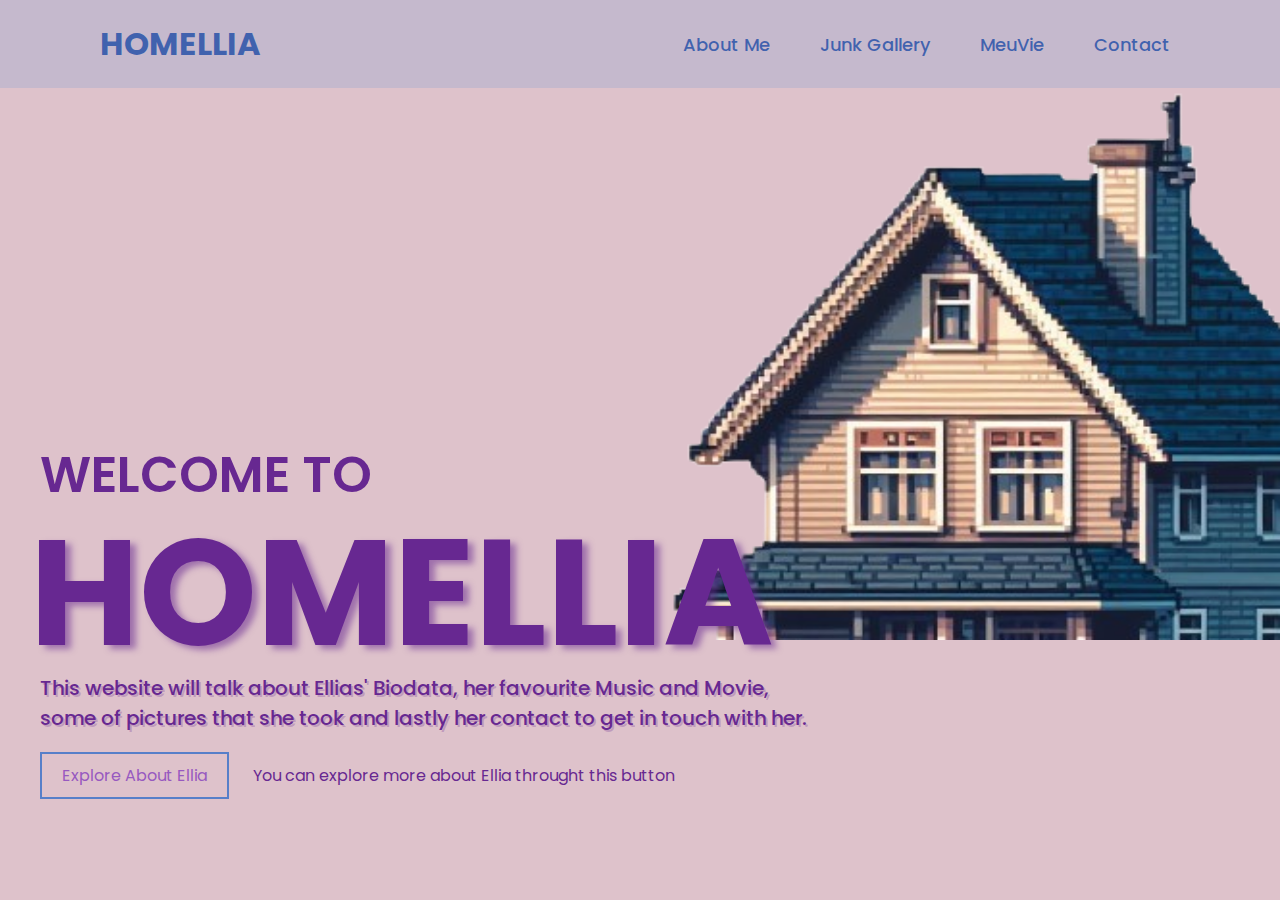
<file: index.html>
<!DOCTYPE html>
    <html lang="en">
        <head>
            <meta charset="UTF-8">
            <meta http-equiv="viewport" content="IE=edge">
            <meta name="viewport" content="width=device-width,initial-scale=1.0">
            <title>HOMELLIA</title>

            <link rel="stylesheet" href="css/style1.css">
        </head>
        <body>
            <header class="header">
                <a href="index.html" class="logo">HOMELLIA</a>

                <nav class="navbar">
                    <ul>
                    <li><a href="AboutMe.html">About Me</a></li>
                    <li><a href="JunkGallery.html">Junk Gallery</a></li>
                    <li><a href="MeuVie.html">MeuVie</a></li>
                    <li><a href="Contact.html">Contact</a></li>
                    </ul>
                </nav>
            </header>

                </div> 
                <br>
                <br><p><img src="images/building1.png" alt="HOMELLIA">
            <div class="text-box">
                <p>WELCOME TO</p>
                <h1>HOMELLIA</h1>
                <h3>This website will talk about Ellias' Biodata, her favourite Music and Movie,
                    <br>some of pictures that she took and lastly her contact to get in touch with her.</h3>

                <div class="row">
                    <div class="col">
                        <a href="AboutMe.html">Explore About Ellia</a>
                        <span>You can explore more about Ellia throught this button</span>
                </div>
            </div>
        </body>
    </html>
</file>
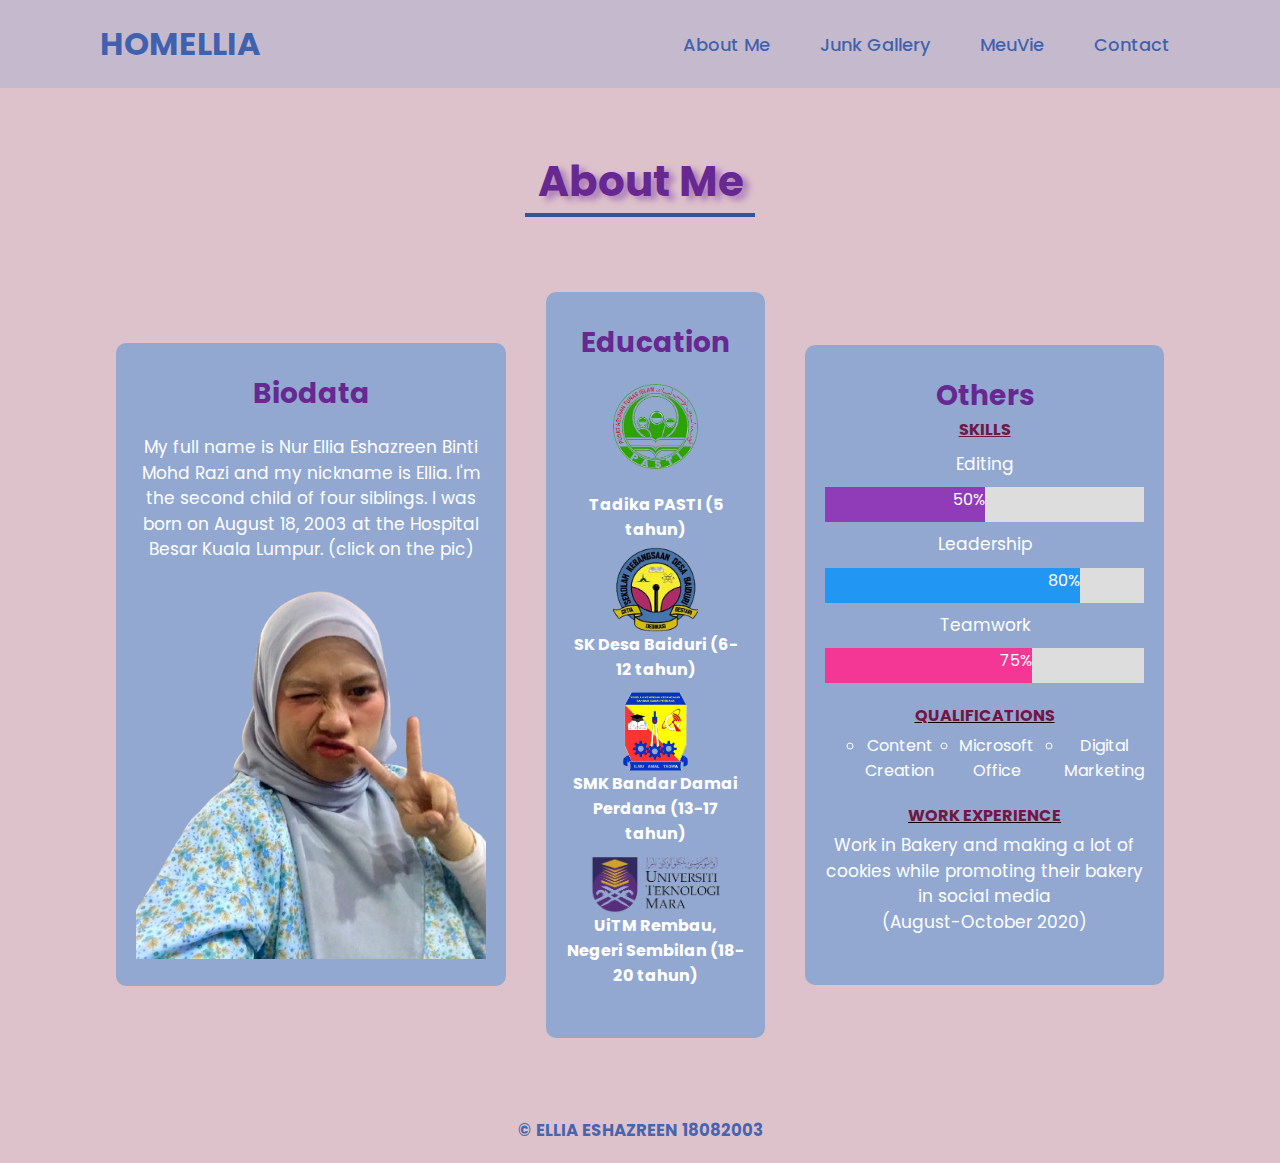
<file: AboutMe.html>
<!DOCTYPE html>
    <html>
        <head>
            <meta charset="UTF-8">
            <meta http-equiv="viewport" content="IE=edge">
            <meta name="viewport" content="width=device-width,initial-scale=1.0">
            <title>HOMELLIA</title>
            <link rel="stylesheet" href="css/style2.css">
        </head>
        <body>
            <header class="header">
                <a href="index.html" class="logo">HOMELLIA</a>

                <nav class="navbar">
                    <ul>
                    <li style="list-style: none;"><a href="AboutMe.html">About Me</a></li>
                    <li style="list-style: none;"><a href="JunkGallery.html">Junk Gallery</a></li>
                    <li style="list-style: none;"><a href="MeuVie.html">MeuVie</a></li>
                    <li style="list-style: none;"><a href="Contact.html">Contact</a></li>
                    </ul>
                </nav>
            </header>
            <div class="section">
                <div class="title">
                    <h1>About Me</h1>
                </div>
                <div class="services">
                    <div class="card">
                        <div class="icon">
                            <i class="fas fa-calendar"></i>
                        </div>
                        <h2>Biodata</h2>
                        <p>My full name is Nur Ellia Eshazreen Binti Mohd Razi and my nickname is Ellia. 
                            I'm the second child of four siblings. I was born on August 18, 2003 at 
                            the Hospital Besar Kuala Lumpur. (click on the pic) </p>
                            <a href="JunkGallery.html"><img src="images/me2.png" alt="Ellia" style=" width: 350px; margin-top: -100px; align-items: center"></a>
                            
                        </div>
                    <div class="card">
                        <div class="icon">
                            <i class="fas fa-wrench"></i>
                        </div>
                        <h2>Education</h2>
                        <p>
                            <img src="images/tadika.png" style="width: 85px;">
                            <h4 style="color: white; margin-top: -15px;">Tadika PASTI (5 tahun)</h4>
                            <img src="images/praschoolandsk.png" style="margin-top: 5px; width: 85px;">
                            <h4 style="color: white">SK Desa Baiduri (6-12 tahun)</h4>
                            <img src="images/smk.png" style="width: 65px; margin-top: 10px;">
                            <h4 style="color: white;">SMK Bandar Damai Perdana (13-17 tahun)</h4>
                            <img src="images/uitm.png" style="margin-top: 10px; width: 130px;">
                            <h4 style="color: white">UiTM Rembau, Negeri Sembilan (18-20 tahun)</h4>
                        </p>
                </div>
                <div class="card">
                    <div class="icon">
                        <i class="fas fa-handshake"></i>
                    </div>
                    <h2>Others</h2>
                    <p>
                    <u><h4 style="color: #721644; margin-top: -50px;">SKILLS</h4></u>
                        <p style="margin-bottom: 10px; margin-top: 10px;">Editing</p>
                            <div class="container">
                            <div class="skills Editing">50%</div>
                        </div>

                        <p style="margin-bottom: 10px; margin-top: 10px;">Leadership</p>
                            <div class="container">
                            <div class="skills Leadership">80%</div>
                        </div>

                        <p style="margin-bottom: 10px; margin-top: 10px;">Teamwork</p>
                            <div class="container">
                            <div class="skills Teamwork">75%</div>
                        </div>
                    
                        <br>
                        <br>
                        <u><h4 style="color: #721644; margin-top: -30px;">QUALIFICATIONS</h4></u>
                            <ul>
                                <li style="list-style: circle; color: white;">Content Creation</li>
                                <li style="list-style: circle; margin-left: 25px; color: white;">Microsoft Office</li>
                                <li style="list-style: circle; margin-left: 30px; color: white;">Digital Marketing</li>
                            </ul>
                            
                    
                        <br>
                        <br>
                        <u><h4 style="color: #721644; margin-top: -30px;">WORK EXPERIENCE</h4></u>
                            <p>Work in Bakery and making a lot of cookies while promoting their bakery in social media
                                <br> (August-October 2020)
                            </p>
                        </div>
                    </p>
            </div>
            <footer>
                <div id="footer-div">
                    <h5>© ELLIA ESHAZREEN 18082003</h5>
                </div>
            </footer>
        </body>
    </html>
</file>
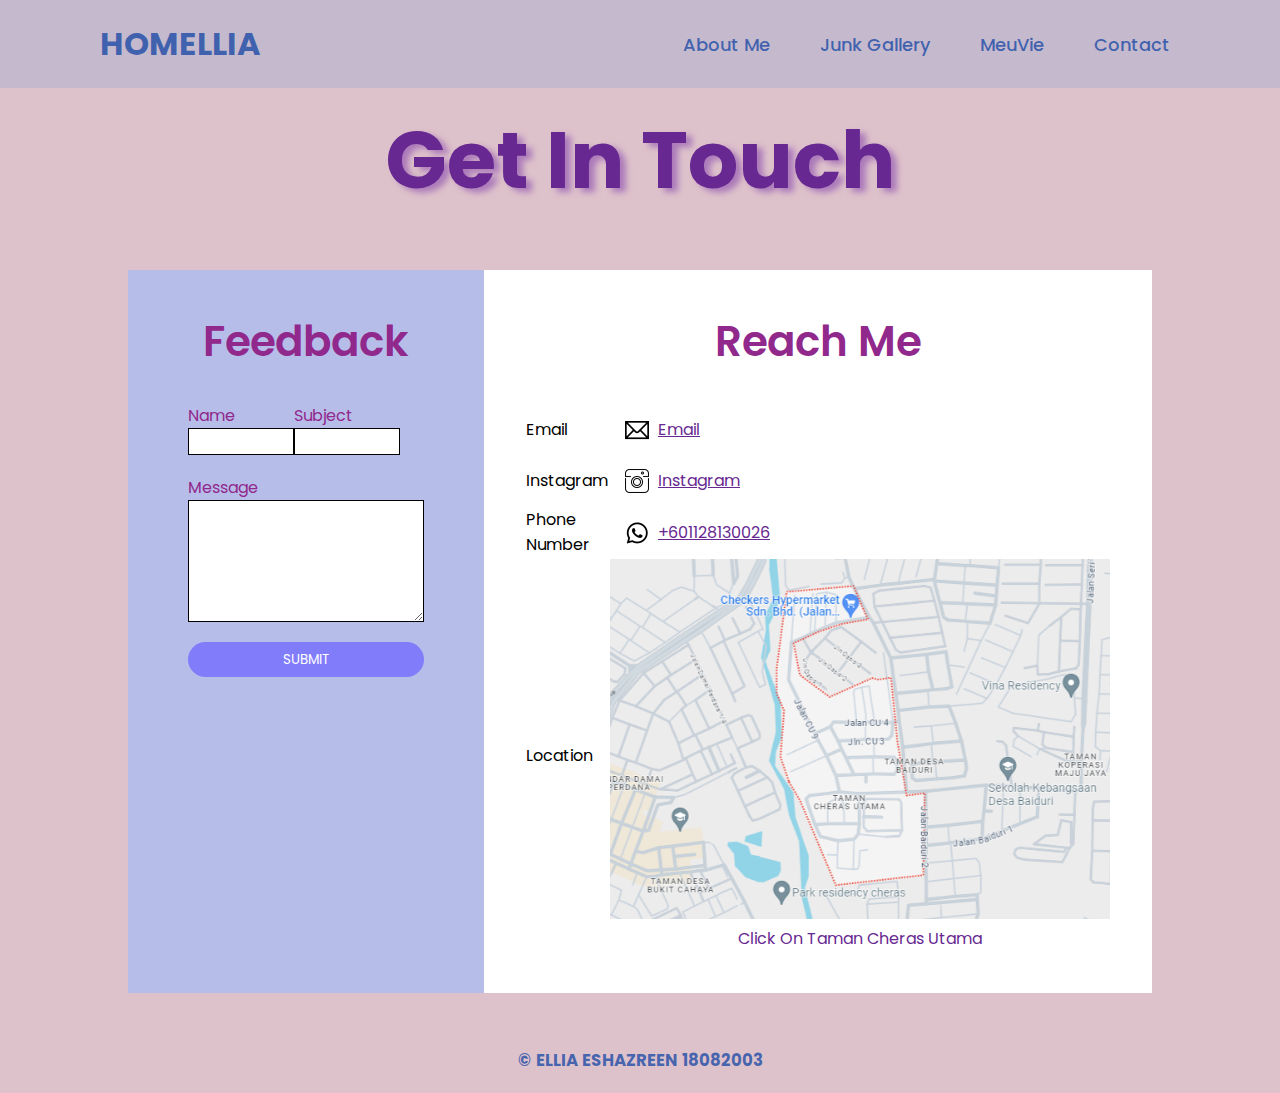
<file: Contact.html>
<html>
    <head>
        <meta charset="UTF-8">
        <meta http-equiv="viewport" content="IE=edge">
        <meta name="viewport" content="width=device-width,initial-scale=1.0">
        <title>HOMELLIA</title>
        <link rel="stylesheet" href="css/style5.css">
    </head>
        <header class="header">
            <a href="index.html" class="logo">HOMELLIA</a>

            <nav class="navbar">
                <ul>
                <li><a href="AboutMe.html">About Me</a></li>
                <li><a href="JunkGallery.html">Junk Gallery</a></li>
                <li><a href="MeuVie.html">MeuVie</a></li>
                <li><a href="Contact.html">Contact</a></li>
                </ul>
            </nav>
        </header>
        <h1 style="margin-top: 100px; text-shadow:  6px 4px 6px #7d39aa88">Get In Touch</h1>
    <body>

        <div id="form-div">
            <div id="contact-box">
                <div id="contact-left">
                    <h3>Feedback</h3>
                        <form name="feedback" method="post" action="mailto:2021877972@student.uitm.edu.my">
                            <div id="input-row">
                                <div id="input-group">
                                    <label>Name</label>
                                    <input type="name">
                                </div>
                                <div id="input-group">
                                    <label>Subject</label>
                                    <input type="subject">
                                </div>
                            </div>	
                                <label>Message</label>
                                <textarea rows="5"></textarea>
                                
                                <button type="submit">SUBMIT</button>
            </form>
            
                </div>
                <div id="contact-right">
                    <h3>Reach Me</h3>
                    
                    <table>
                        <tr>
                            <td>Email</td>
                            <td><a class="email" href="mailto:2021877972@student.uitm.edu.my">Email</a></td>
                        </tr>
                        <tr>
                            <td>Instagram</td>
                            <td><a class="button" href="https://www.instagram.com/ellshazz/">Instagram</a></td>
                        </tr>
                        <tr>
                            <td>Phone Number</td>
                            <td><a class="whatsapp" href="https://wa.link/b2pgqi">+601128130026</a></td>
                        </tr>
                        <tr>
                            <td>Location</td>
                                <td style="text-align: center; color: #672891;"><img src="map.png" usemap="#image-map" style="width: 500px;">
                                        <map name="image-map">
                                            <area target="" alt="My Place" title="My Place" href="https://www.google.com/maps?q=map+taman+cheras+utama&amp;gs_lcrp=EgZjaHJvbWUqCQgBEEUYOxjCAzIJCAAQRRg7GMIDMgkIARBFGDsYwgMyCQgCEEUYOxjCAzIJCAMQRRg7GMIDMgkIBBBFGDsYwgMyCQgFEEUYOxjCAzIJCAYQRRg7GMIDMgkIBxBFGDsYwgPSAQoxMTY0MTNqMGo3qAIIsAIB&amp;um=1&amp;ie=UTF-8" coords="206,229,374,366" shape="rect"><br>Click On Taman Cheras Utama</map></td>
                    </table>
                </div>
            </div>
            
        </div>
        <footer>
        <div id="footer-div">
            <h5>© ELLIA ESHAZREEN 18082003</h5>
        </div>
        </footer>
    </body>
</html>
</file>
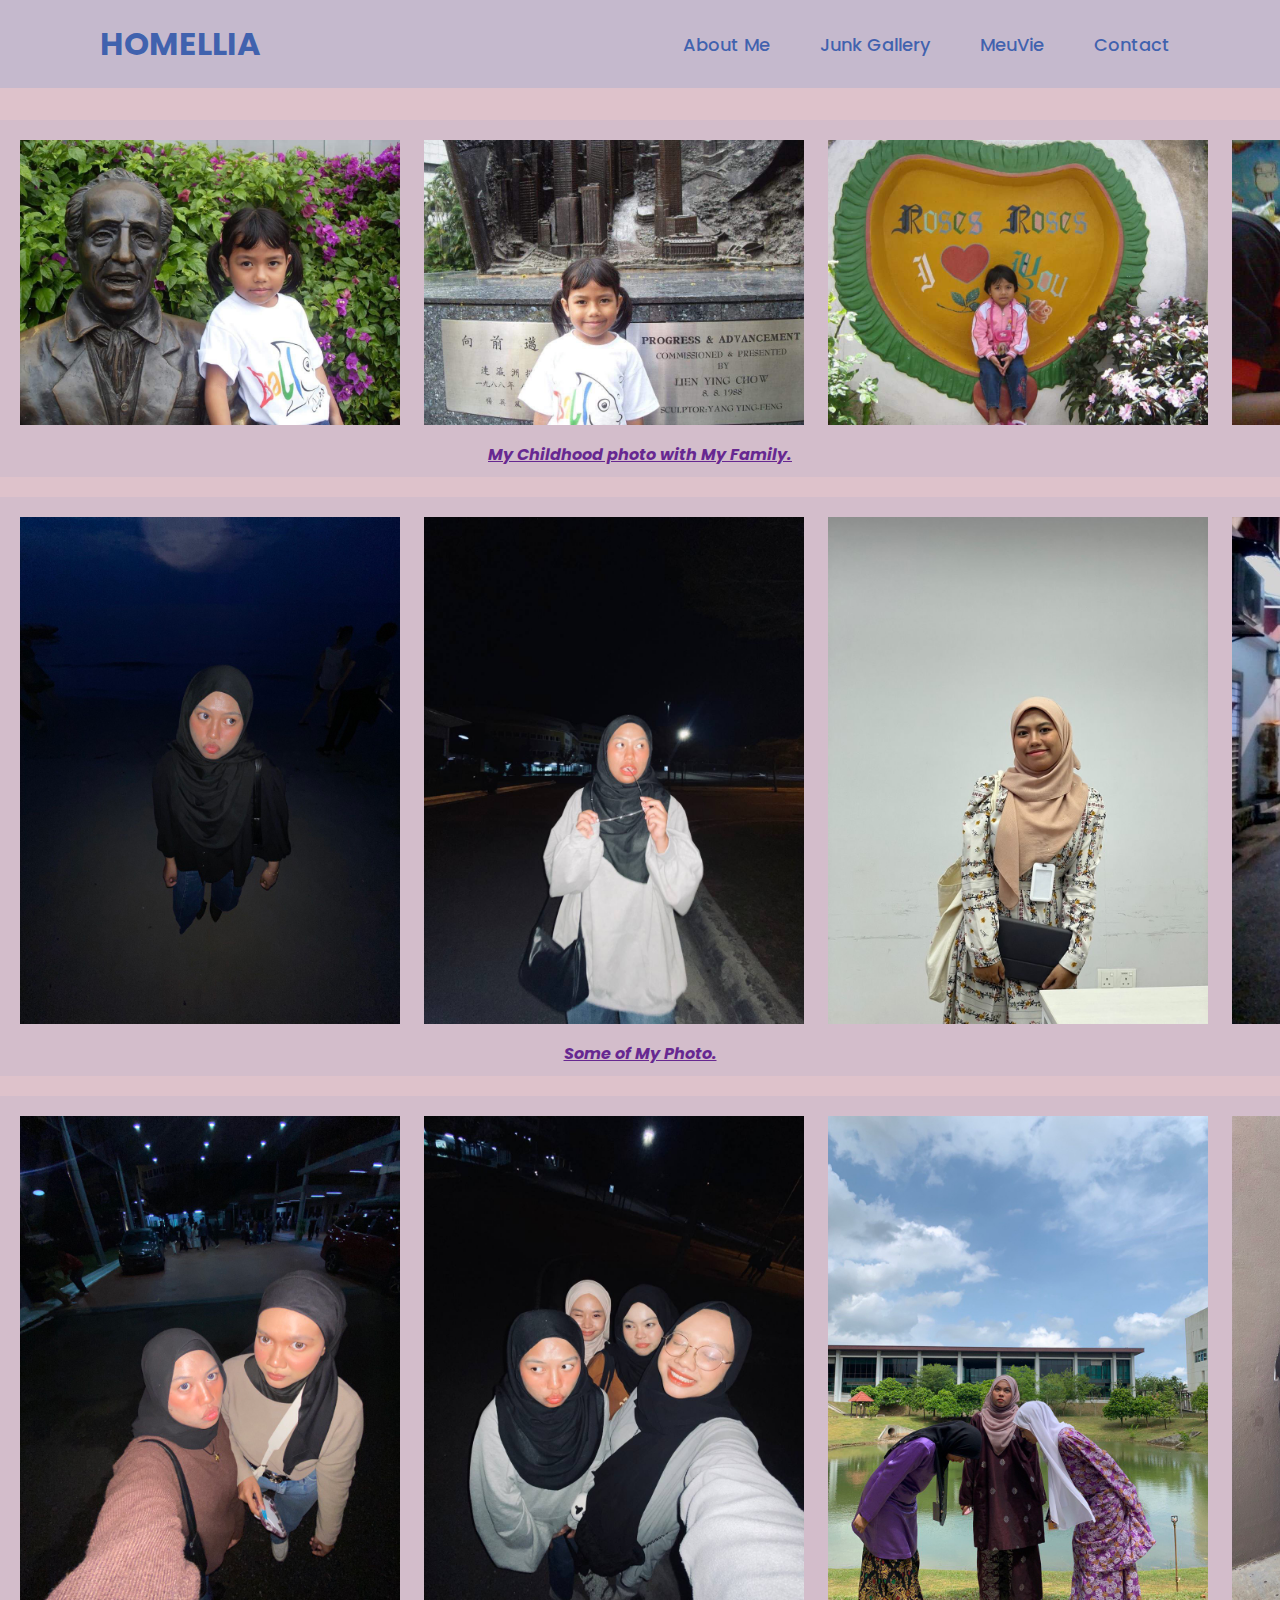
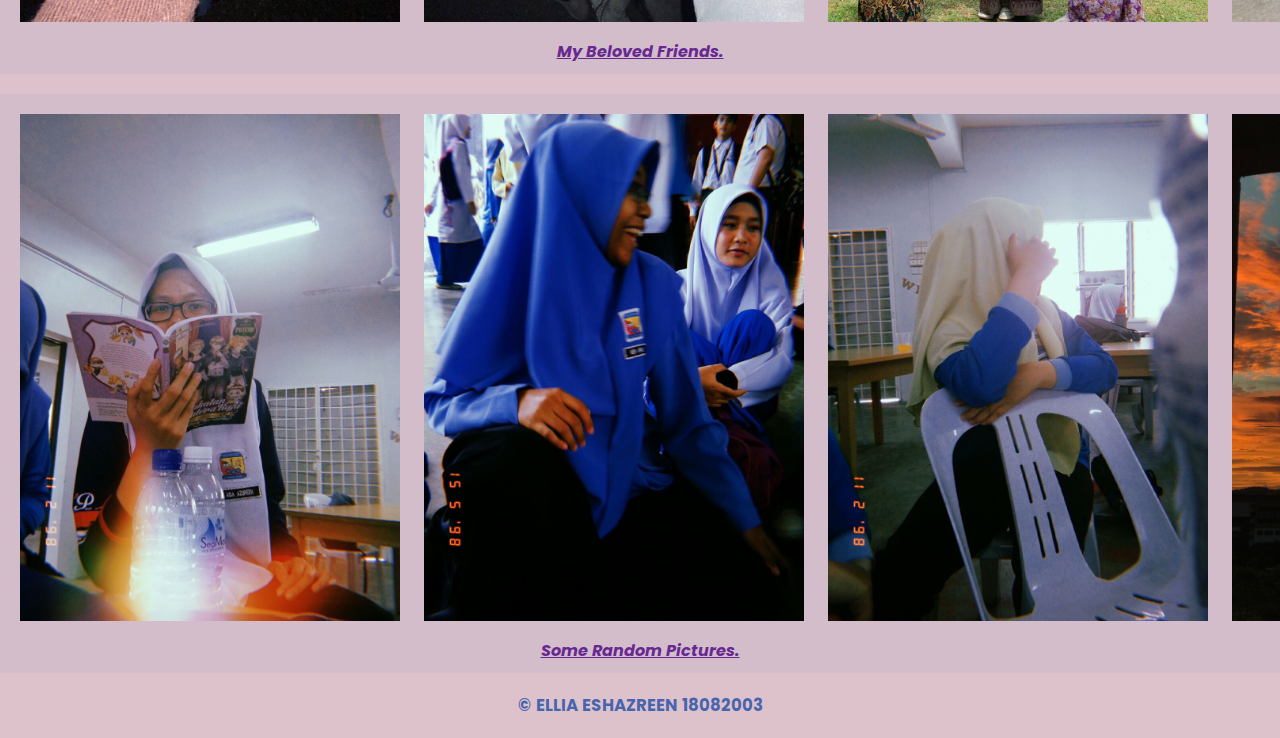
<file: JunkGallery.html>
<html>
    <head>
        <meta charset="UTF-8">
        <meta http-equiv="viewport" content="IE=edge">
        <meta name="viewport" content="width=device-width,initial-scale=1.0">
        <title>HOMELLIA</title>
        <link rel="stylesheet" href="css/style3.css">
    </head>
    <body>
        <header class="header">
            <a href="index.html" class="logo">HOMELLIA</a>

            <nav class="navbar">
                <ul>
                <li><a href="AboutMe.html">About Me</a></li>
                <li><a href="JunkGallery.html">Junk Gallery</a></li>
                <li><a href="MeuVie.html">MeuVie</a></li>
                <li><a href="Contact.html">Contact</a></li>
                </ul>
            </nav>
        </header>
            <div class="scroll-container" style="margin-top: 120px;">
                <img src="images/child1.jpg" alt="Ellia when child" width="400">
                <img src="images/child2.jpg" alt="Ellia when child" width="400">
                <img src="images/child3.jpg" alt="Ellia when child" width="400">
                <img src="images/family1.jpg" alt="Family" width="400">
                <img src="images/family2.jpg" alt="Family" width="400">
                <img src="images/family3.jpg" alt="Family" width="400">
                    <p style="text-align: center; color: #672891;"><i><u><strong>My Childhood photo with My Family.</strong></u></i></p>
            </div>

            <div class="scroll-container2">
                <img src="images/ellia1.jpg" alt="Ellia" width="400">
                <img src="images/ellia2.jpg" alt="Ellia" width="400">
                <img src="images/ellia3.jpg" alt="Ellia" width="400">
                <img src="images/ellia4.jpg" alt="Ellia" width="400">
                <img src="images/ellia5.jpg" alt="Ellia" width="400">
                <img src="images/ellia6.jpg" alt="Ellia" width="400">
                <p style="text-align: center; color: #672891;"><i><u><strong>Some of My Photo.</strong></u></i></p>
            </div>

            <div class="scroll-container3">
                <img src="images/friends1.jpg" alt="Friends" width="400">
                <img src="images/friends3.jpg" alt="Friends" width="400">
                <img src="images/friends4.jpg" alt="Friends" width="400">
                <img src="images/friends6.jpg" alt="Friends" width="400">
                <img src="images/friends7.jpg" alt="Friends" width="400">
                <img src="images/friends8.jpg" alt="Friends" width="400">
                <p style="text-align: center; color: #672891;"><i><u><strong>My Beloved Friends.</strong></u></i></p>
            </div>

            <div class="scroll-container4">
                <img src="images/took1.jpg" alt="Pic" width="400">
                <img src="images/took2.jpg" alt="Pic" width="400">
                <img src="images/took3.jpg" alt="Pic" width="400">
                <img src="images/took4.jpg" alt="Pic" width="400">
                <img src="images/took5.jpg" alt="Pic" width="400">
                <img src="images/took6.jpg" alt="Pic" width="400">
                <img src="images/took7.jpg" alt="Pic" width="400">
                <p style="text-align: center; color: #672891;"><i><u><strong>Some Random Pictures.</strong></u></i></p>
            </div>
            <footer>
                <div id="footer-div">
                    <h5>© ELLIA ESHAZREEN 18082003</h5>
                </div>
            </footer>
    </body>
</html>
</file>
<file: css/style1.css>
@import url('https://fonts.googleapis.com/css2?family=Poppins:wght@300;400;500;600;700;800;900&display=swap');

    *
        {
            margin: 0;
            padding: 0;
            box-sizing: border-box;
            font-family: 'Poppins', sans-serif;
        }

    body
        {
            min-height: 100vh;
            background: #DEC2CB;
        }

    .header
        {
            position: fixed;
            top: 0;
            left: 0;
            width: 100%;
            padding: 20px 100px;
            background: #C5B9CD;
            display: flex;
            justify-content: space-between;
            align-items: center;
            z-index: 100;
        }

    .logo
        {
            font-size: 32px;
            color: #0c41a3b7;
            text-decoration: none;
            font-weight: 700;
        }

    .navbar a
        {
            position: relative;
            font-size: 18px;
            color: #0c41a3b7;
            font-weight: 500;
            text-decoration: none;
            margin-left: 10px;
            padding: 6px 10px;
            border-radius: 20px;
        }

    .navbar a:hover
        {

          background: #92a8d1;
          color: #0c41a3b7;

        }
        
    ul
        {
            display: flex;
            justify-content: center;
            align-items: center;
        }

    ul,li
        {
            list-style: none;
            margin-left: 20px;
        }
        
    .text-box
        {
            position: absolute;
            bottom: 8%;
            background: none;
            color: #672891;
            padding: 40px;
        }

    .text-box p
        {
            font-size: 50px;
            font-weight: 600;
        }

    .text-box h1
        {
            font-size: 150px;
            line-height: 160px;
            margin-left: -10px;
            text-shadow: 6px 4px 6px #67289188;
        }

    .text-box h3
        {
            font-size: 20px;
            font-weight: 500;
            text-shadow: 2px 2px #67289142;
        }
    
    .text-box .row
        {
            display: flex;
            align-items: center;
            flex-wrap: wrap;
            margin-top: 30px;
        }

    .text-box a
        {
            color: #9759c0;
            text-decoration: none;
            padding: 10px 20px;
            margin-right: 20px;
            border: 2px solid #577fc9;
        }

        img
        {
            float: right;
            width: 610px;
            height: 550px;
            margin-top: 40px;
        }
</file>
<file: css/style2.css>
@import url('https://fonts.googleapis.com/css2?family=Poppins:wght@300;400;500;600;700;800;900&display=swap');

                *
                    {
                        margin: 0;
                        padding: 0;
                        box-sizing: border-box;
                        font-family: 'Poppins', sans-serif;
                    }

                body
                    {
                        min-height: 100vh;
                        background: #DEC2CB;
                    }

                .header
                    {
                        position: fixed;
                        top: 0;
                        left: 0;
                        width: 100%;
                        padding: 20px 100px;
                        background: #C5B9CD;
                        display: flex;
                        justify-content: space-between;
                        align-items: center;
                        z-index: 100;
                    }

                .logo
                    {
                        font-size: 32px;
                        color: #0c41a3b7;
                        text-decoration: none;
                        font-weight: 700;
                    }

                .navbar a
                    {
                        position: relative;
                        font-size: 18px;
                        color: #0c41a3b7;
                        font-weight: 500;
                        text-decoration: none;
                        margin-left: 10px;
                        padding: 6px 10px;
                        border-radius: 20px;
                    }

                .navbar a:hover
                    {

                    background: #92a8d1;
                    color: #0c41a3b7;

                    }
                    
                ul
                    {
                        display: flex;
                        justify-content: center;
                        align-items: center;
                    }

                ul,li
                    {
                        margin-left: 20px;
                    }

                .section
                    {
                        margin-top: 50px;
                    }

                .title h1
                    {
                        text-align: center;
                        padding-top: 100px;
                        font-size: 42px;
                        color: #672891;
                        text-shadow: 6px 4px 6px #7d39aa88;
                    }

                .title h1::after
                    {
                        content: "";
                        height: 4px;
                        width: 230px;
                        background-color: #2f559b;
                        display: block;
                        margin: auto;
                    }

                #footer-div
                    {
                        width: 100%;
                        margin-top: 15px;
                        margin-bottom: 15px;
                        text-align: center;
                        padding: 5px;
                        background-color: none;
                        color: #0c41a3b7;
                        font-size: 20px;
                    }
                
                .services
                    {
                        width: 85%;
                        display: flex;
                        justify-content: space-between;
                        align-items: center;
                        margin: 75px auto;
                        text-align: center;
                    }

                .card
                    {
                        width: 100%;
                        display: flex;
                        justify-content: space-between;
                        align-items: center;
                        flex-direction: column;
                        margin: 0px 20px;
                        padding: 20px 20px;
                        background-color: #92a8d1;
                        border-radius: 10px;
                        cursor: pointer;
                    }

                .card:hover
                    {
                        background-color: #92a8d1;
                        transition: 0.4s ease;
                    }

                .card .icon
                    {
                        font-size: 35px;
                        margin-bottom: 10px;

                    }
                
                    .card h2
                        {
                            font-size: 28px;
                            color: #672891;
                            margin-bottom: 20px;
                        }

                    .card p
                        {
                            font-size: 17px;
                            margin-bottom: 30px;
                            line-height: 1.5;
                            color: white;
                        }

                    .container 
                        {
                            width: 100%;
                            background-color: #ddd;
                        }

                    .skills 
                        {
                            text-align: right;
                            padding-top: 10x;
                            padding-bottom: 10px;
                            color: white;
                        }

                        .Editing 
                            {width: 50%; background-color: #7604aabe;}
                        .Leadership 
                            {width: 80%; background-color: #2196F3;}
                        .Teamwork 
                            {width: 65%; background-color: #f43695;}
</file>
<file: css/style5.css>
@import url('https://fonts.googleapis.com/css2?family=Poppins:wght@300;400;500;600;700;800;900&display=swap');

            *
                {
                    margin: 0;
                    padding: 0;
                    box-sizing: border-box;
                    font-family: 'Poppins', sans-serif;
                }

            body
                {
                    min-height: 100vh;
                    background: #DEC2CB;
                }

            .header
                {
                    position: fixed;
                    top: 0;
                    left: 0;
                    width: 100%;
                    padding: 20px 100px;
                    background: #C5B9CD;
                    display: flex;
                    justify-content: space-between;
                    align-items: center;
                    z-index: 100;
                }

            .logo
                {
                    font-size: 32px;
                    color: #0c41a3b7;
                    text-decoration: none;
                    font-weight: 700;
                }

            .navbar a
                {
                    position: relative;
                    font-size: 18px;
                    color: #0c41a3b7;
                    font-weight: 500;
                    text-decoration: none;
                    margin-left: 10px;
                    padding: 6px 10px;
                    border-radius: 20px;
                }

            .navbar a:hover
                {

                  background: #92a8d1;
                  color: #0c41a3b7;

                }
                
            ul
                {
                    display: flex;
                    justify-content: center;
                    align-items: center;
                }

            ul,li
                {
                    list-style: none;
                    margin-left: 20px;
                }
	
            #form-div
                {
                    width:80%;
                    margin: 50px auto;
                    
                    h3
                        {
                            text-align:center;
                            font-size: 42px;
                        }
                
                }
                
                
            #contact-box 
                {
                    background: lightgray;
                    display: flex;
                }
                
            #contact-left
                {
                    flex-basis: 60%;
                    padding: 40px 60px;
                    background: #b6bde9;
                    color: #91288c;
                }
                
            #contact-right 
                {
                    flex-basis: 60%;
                    padding: 40px;
                    background: white;
                    color: #91288c;    
                }
                
            h1
                {
                    margin-bottom:10px;
                    text-align:center;
                    color: #672891;
                    font-size: 80px;
                }
                

            #input-row
                {
                    display: flex;
                    margin-bottom: 20px;
                }
                
            #input-row #input-group
                {
                    flex-basis:45%;
                }
                
            input
                {
                    width:100%;
                    border: 1px solid;
                    padding-bottom: 5px;
                }
                
            textarea
                {
                    width: 100%;
                    border: 1px solid;
                    padding: 10px;
                }
                
            button 
                {
                    background: #807cfa;
                    width:100%;
                    border: none;
                    color: white;
                    height: 35px;
                    border-radius: 30px;
                    margin-top: 20px;
                }
                
            #contact-left h3
                {
                    font-weight: 600;
                    margin-bottom: 30px;
                }
                
            #contact-right h3
                {
                    font-weight: 600;
                    margin-bottom: 30px;
                }
                
            tr td:first-child
                {
                    border: 0px solid;
                }
                    
            td 
                {
                    a:link 
                        {
                            color:#672891;
                            background-color: transparent;
                            text-decoration: underline;
                        }
            
                    a:visited 
                        {
                            color: #672891;
                            background-color: transparent;
                            text-decoration: underline;
                        }
            
                    a:hover 
                        {
                            color: #672891;
                            background-color: transparent;
                            text-decoration: underline;
                        }
            
                    a:active 
                        {
                            color: #672891;
                            background-color: transparent;
                            text-decoration: underline;
                        }
                }
                
                
            #footer-div
                {
                    width: 100%;
                    margin-top: 15px;
                    margin-bottom: 15px;
                    text-align: center;
                    padding: 5px;
                    background-color: none;
                    color: #0c41a3b7;
                    font-size: 20;
                }
                
            .email
                {
                    display: inline-block;
                    text-align: center;
                    vertical-align: middle;
                    padding: 12px 24px;
                    border: 1px white;
                    border-radius: 8px;
                    background: #c5b9cd;
                    color: #ffffff;
                    text-decoration: none;
                }

            .email:hover, .email:focus
                {
                    background: #c5b9cd;
                    text-decoration: none;
                }

            .email:active 
                {
                    background: #8f1956;
                }
                
            .email:before
                {
                    content:  "\0000a0";
                    display: inline-block;
                    height: 24px;
                    width: 24px;
                    line-height: 24px;
                    margin: 0 4px -6px -4px;
                    position: relative;
                    top: 0px;
                    left: -5px;
                    background: url("[data-uri]") no-repeat left center transparent;
                    background-size: 100% 100%;
                }
            
            .button
                {
                    display: inline-block;
                    text-align: center;
                    vertical-align: middle;
                    padding: 12px 24px;
                    border: 1px white;
                    border-radius: 8px;
                    background: #c5b9cd;
                    color: #ffffff;
                    text-decoration: none;
                }

            .button:hover, .button:focus
                {
                    background: #c5b9cd;
                    text-decoration: none;
                }

            .button:active 
                {
                    background: #8f1956;
                }
                
            .button:before
                {
                    content:  "\0000a0";
                    display: inline-block;
                    height: 24px;
                    width: 24px;
                    line-height: 24px;
                    margin: 0 4px -6px -4px;
                    position: relative;
                    top: 0px;
                    left: -5px;
                    background: url("[data-uri]") no-repeat left center transparent;
                    background-size: 100% 100%;
                }

            .whatsapp
                {
                    display: inline-block;
                    text-align: center;
                    vertical-align: middle;
                    padding: 12px 24px;
                    border: 1px white;
                    border-radius: 8px;
                    background: #c5b9cd;
                    color: #ffffff;
                    text-decoration: none;
                }

            .whatsapp:hover, .whatsapp:focus
                {
                    background: #c5b9cd;
                    text-decoration: none;
                }

            .whatsapp:active 
                {
                    background: #8f1956;
                }
                
            .whatsapp:before
                {
                    content:  "\0000a0";
                    display: inline-block;
                    height: 24px;
                    width: 24px;
                    line-height: 24px;
                    margin: 0 4px -6px -4px;
                    position: relative;
                    top: 0px;
                    left: -5px;
                    background: url("[data-uri]") no-repeat left center transparent;
                    background-size: 100% 100%;
                }
</file>
<file: css/style3.css>
@import url('https://fonts.googleapis.com/css2?family=Poppins:wght@300;400;500;600;700;800;900&display=swap');

    *
        {
            margin: 0;
            padding: 0;
            box-sizing: border-box;
            font-family: 'Poppins', sans-serif;
        }

    body
        {
            min-height: 100vh;
            background: #DEC2CB;
        }

    .header
        {
            position: fixed;
            top: 0;
            left: 0;
            width: 100%;
            padding: 20px 100px;
            background: #C5B9CD;
            display: flex;
            justify-content: space-between;
            align-items: center;
            z-index: 100;
        }

    .logo
        {
            font-size: 32px;
            color: #0c41a3b7;
            text-decoration: none;
            font-weight: 700;
        }

    .navbar a
        {
            position: relative;
            font-size: 18px;
            color: #0c41a3b7;
            font-weight: 500;
            text-decoration: none;
            margin-left: 10px;
            padding: 6px 10px;
            border-radius: 20px;
        }

    .navbar a:hover
        {

          background: #92a8d1;
          color: #0c41a3b7;

        }
        
    ul
        {
            display: flex;
            justify-content: center;
            align-items: center;
        }

    ul,li
        {
            list-style: none;
            margin-left: 20px;
        }

    #footer-div
        {
            width: 100%;
            margin-top: 15px;
            margin-bottom: 15px;
            text-align: center;
            padding: 5px;
            background-color: none;
            color: #0c41a3b7;
            font-size: 20;
        }
    
    div.scroll-container
        {
            background-color: #c5b9cd73;
            overflow: auto;
            white-space: nowrap;
            padding: 10px;
            margin-top: 90px;
        }

    div.scroll-container img 
        {
            padding: 10px;
        }
    
    div.scroll-container2
        {
            background-color: #c5b9cd73;
            overflow: auto;
            white-space: nowrap;
            padding: 10px;
            margin-top: 20px;
        }

    div.scroll-container2 img 
        {
            padding: 10px;
        }
    
    div.scroll-container3
        {
            background-color: #c5b9cd73;
            overflow: auto;
            white-space: nowrap;
            padding: 10px;
            margin-top: 20px;
        }

    div.scroll-container3 img 
        {
            padding: 10px;
        }
    
    div.scroll-container4
        {
            background-color: #c5b9cd73;
            overflow: auto;
            white-space: nowrap;
            padding: 10px;
            margin-top: 20px;
        }

    div.scroll-container4 img 
        {
            padding: 10px;
        }
</file>
